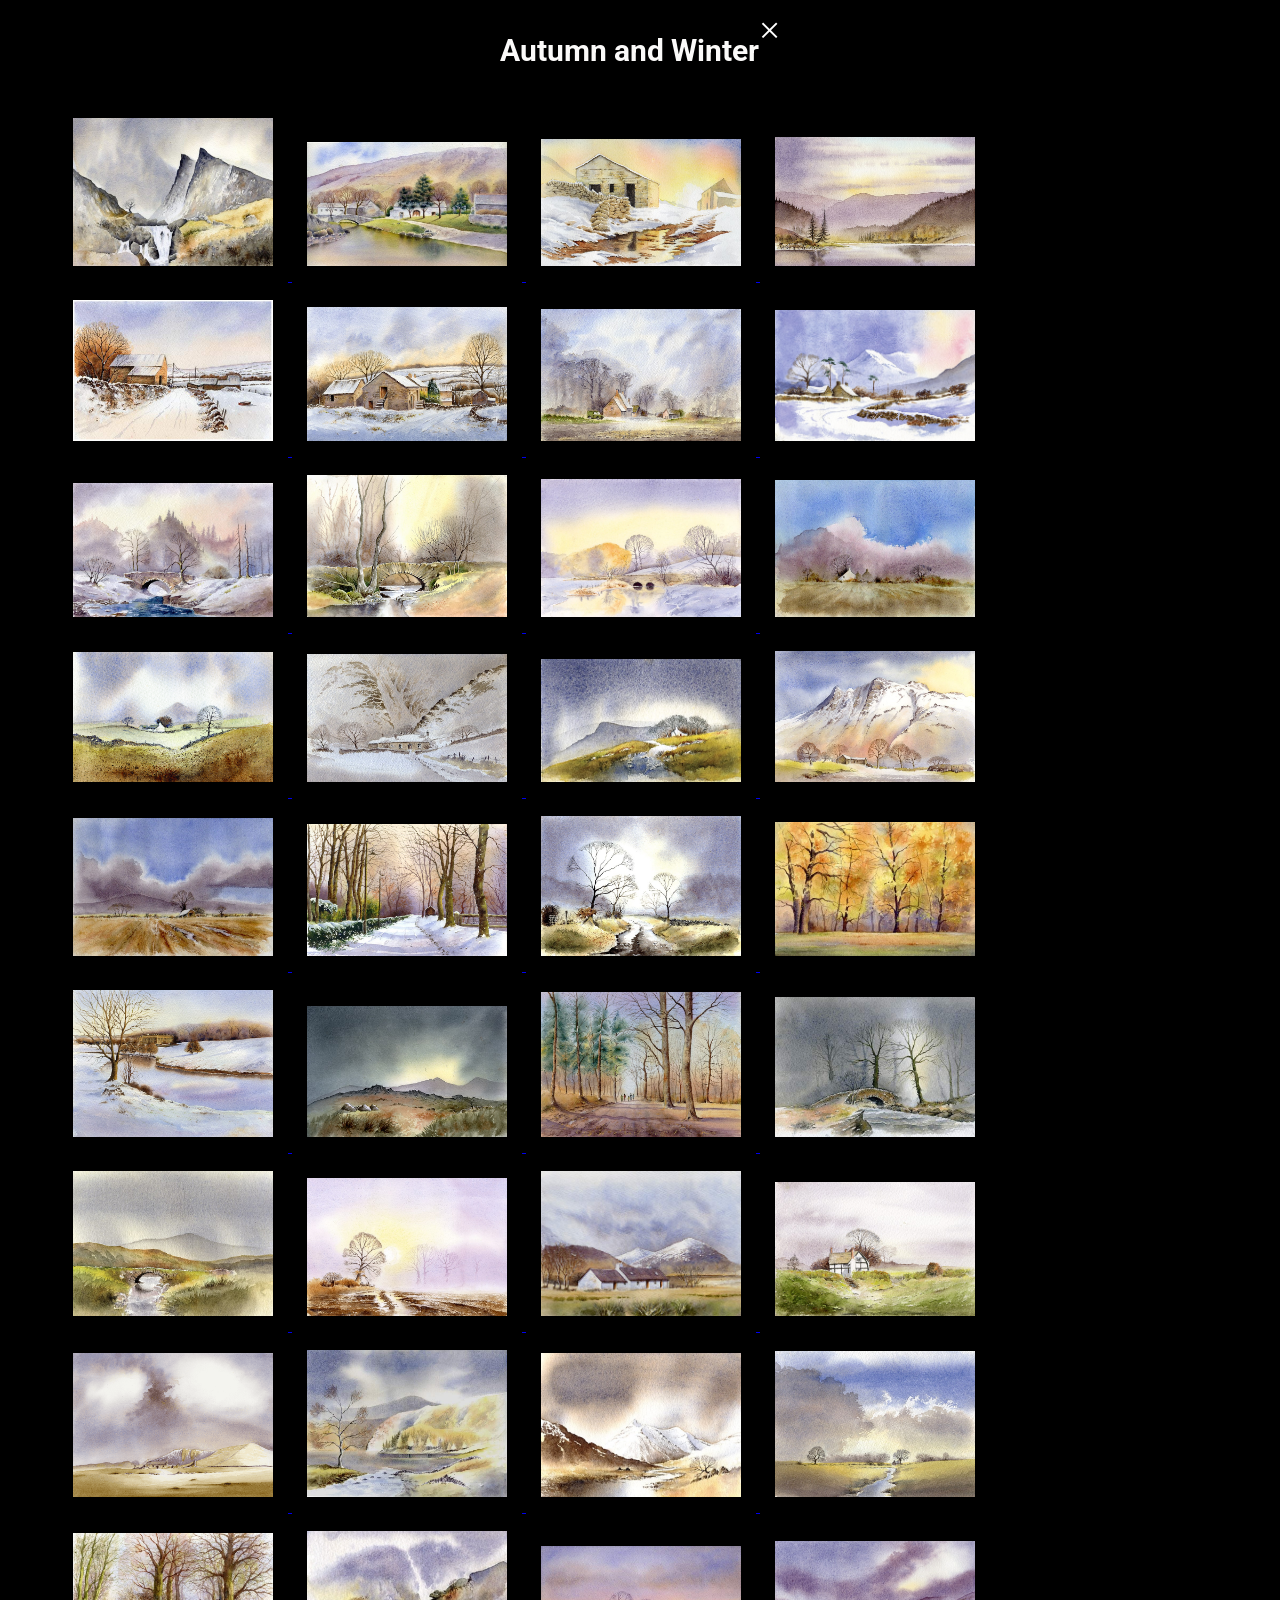
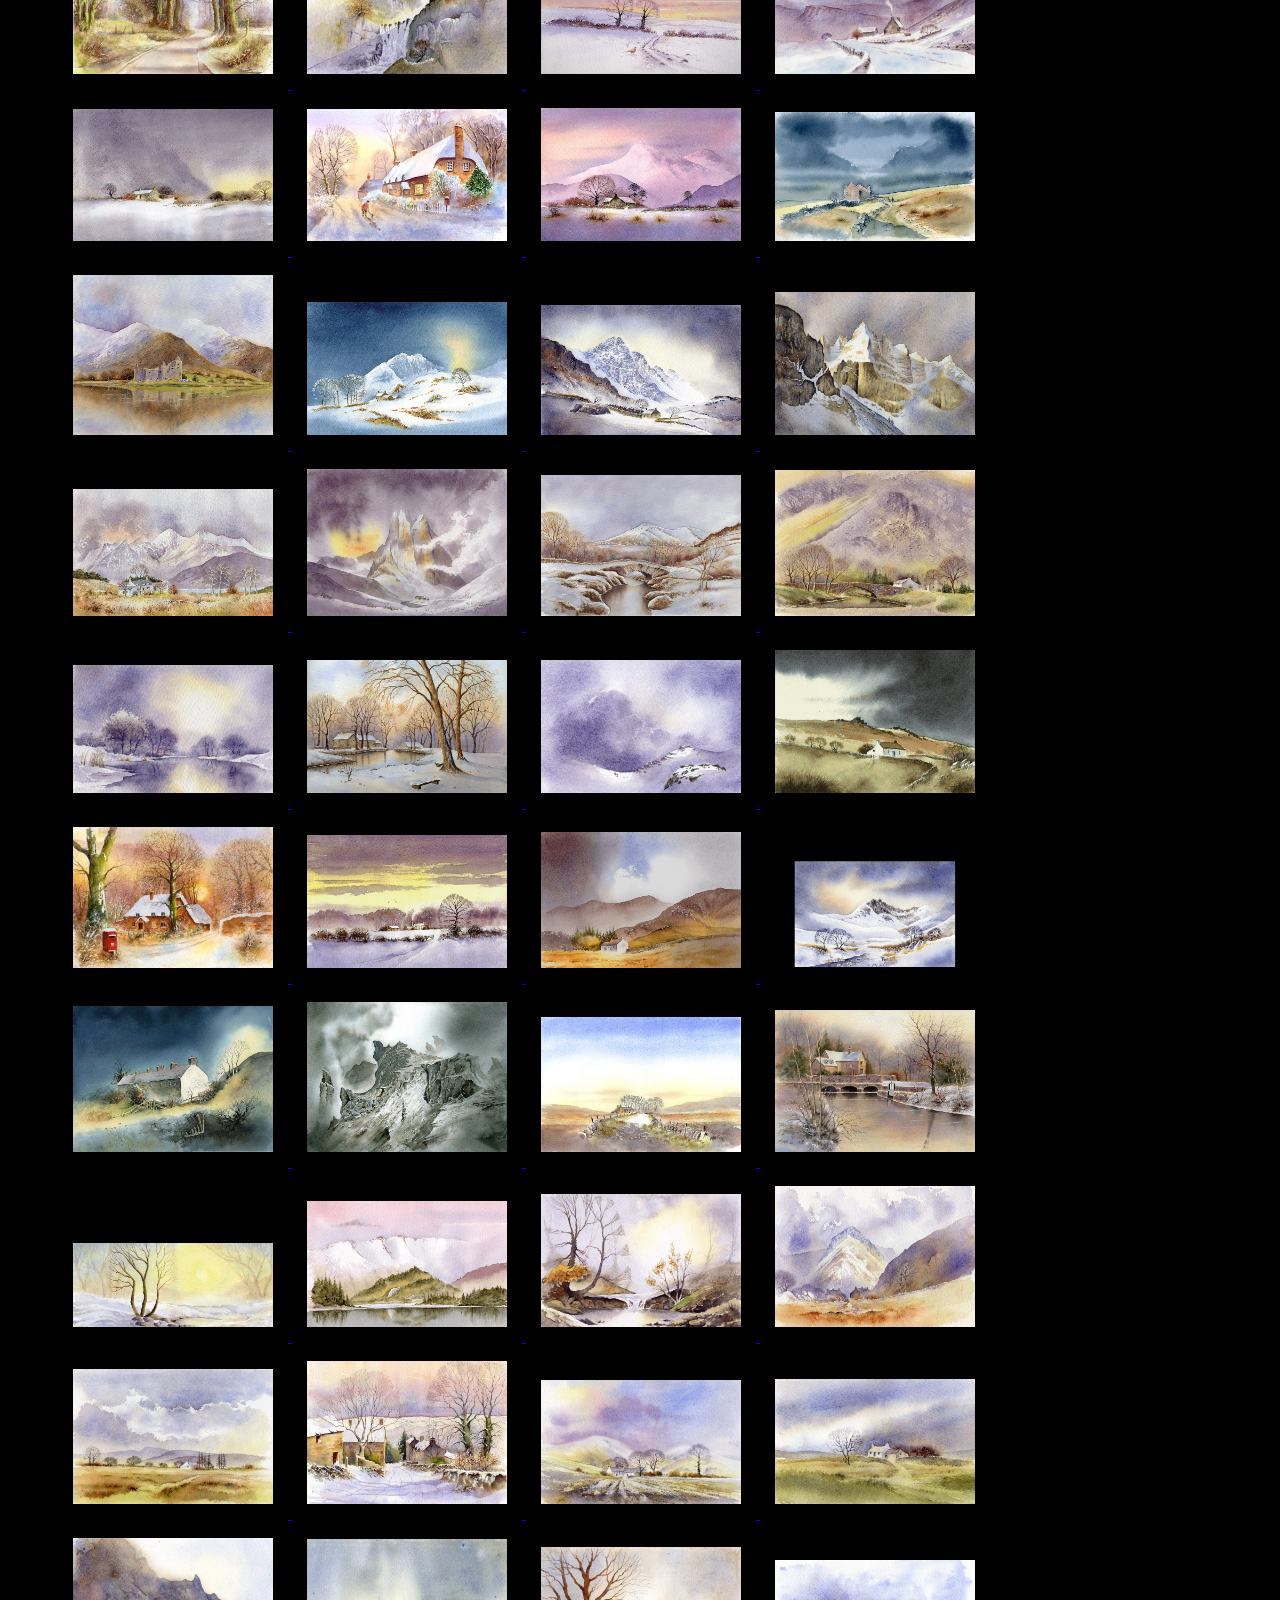
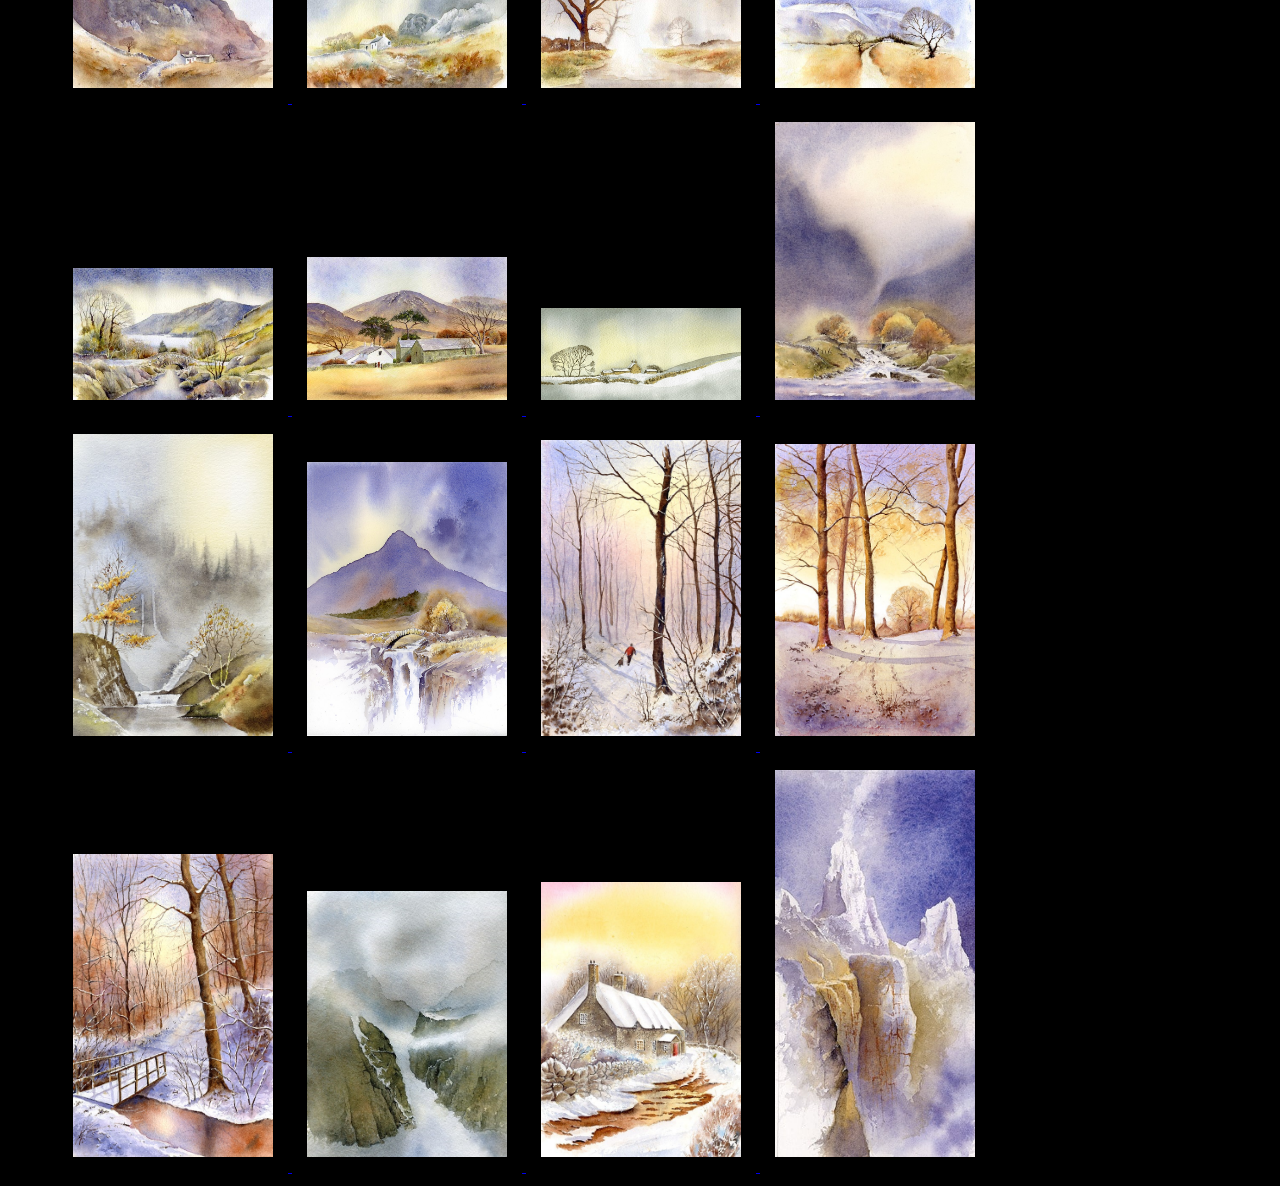
<file: galleries/index2.html>
<!DOCTYPE html>
<html>

<head>
  <meta name="viewport" content="width=device-width, initial-scale=1.0" />
  <title>LightBox</title>
  <link rel="stylesheet" href="css/style2.css" />
  <link rel="stylesheet" href="css/lightbox.min.css" />
  <link rel="preconnect" href="https://fonts.googleapis.com">
  <link rel="preconnect" href="https://fonts.gstatic.com" crossorigin>
  <link href="https://fonts.googleapis.com/css2?family=Roboto:ital,wght@1,100&display=swap" rel="stylesheet">
</head>

<body>
  <nav>
    <h1>Autumn and Winter </h1>
    <a href="../index.html" class="popup__close--white">&times;</a>
  </nav>




  <div class="container">
    <div class="gallery">
      <a href="images/1biga.jpg" data-lightbox="models">
        <img src="images/1biga.jpg" />
      </a>
      <a href="images/2biga.jpg" data-lightbox="models">
        <img src="images/2biga.jpg" />
      </a>
      <a href="images/3a.jpg" data-lightbox="models">
        <img src="images/3a.jpg" />
      </a>
      <a href="images/4a.jpg" data-lightbox="models">
        <img src="images/4a.jpg" />
      </a>
      <a href="images/5a.jpg" data-lightbox="models">
        <img src="images/5a.jpg" />
      </a>
      <a href="images/6a.jpg" data-lightbox="models">
        <img src="images/6a.jpg" />
      </a>
      <a href="images/7a.jpg" data-lightbox="models">
        <img src="images/7a.jpg" />
      </a>
      <a href="images/8biga.jpg" data-lightbox="models">
        <img src="images/8biga.jpg" />
      </a>
      <a href="images/9a.jpg" data-lightbox="models">
        <img src="images/9a.jpg" />
      </a>
      <a href="images/10a.jpg" data-lightbox="models">
        <img src="images/10a.jpg" />
      </a>
      <a href="images/11a.jpg" data-lightbox="models">
        <img src="images/11a.jpg" />
      </a>
      <a href="images/12a.jpg" data-lightbox="models">
        <img src="images/12a.jpg" />
      </a>
      <a href="images/13a.jpg" data-lightbox="models">
        <img src="images/13a.jpg" />
      </a>
      <a href="images/14a.jpg" data-lightbox="models">
        <img src="images/14a.jpg" />
      </a>
      <a href="images/15a.jpg" data-lightbox="models">
        <img src="images/15a.jpg" />
      </a>
      <a href="images/16a.jpg" data-lightbox="models">
        <img src="images/16a.jpg" />
      </a>
      <a href="images/17a.jpg" data-lightbox="models">
        <img src="images/17a.jpg" />
      </a>
      <a href="images/18a.jpg" data-lightbox="models">
        <img src="images/18a.jpg" />
      </a>
      <a href="images/19a.jpg" data-lightbox="models">
        <img src="images/19a.jpg" />
      </a>
      <a href="images/20a.jpg" data-lightbox="models">
        <img src="images/20a.jpg" />
      </a>
      <a href="images/21a.jpg" data-lightbox="models">
        <img src="images/21a.jpg" />
      </a>
      <a href="images/22a.jpg" data-lightbox="models">
        <img src="images/22a.jpg" />
      </a>
      <a href="images/23a.jpg" data-lightbox="models">
        <img src="images/23a.jpg" />
      </a>
      <a href="images/24a.jpg" data-lightbox="models">
        <img src="images/24a.jpg" />
      </a>
      <a href="images/25a.jpg" data-lightbox="models">
        <img src="images/25a.jpg" />
      </a>
      <!-- <a href="images/26a.jpg" data-lightbox="models">
        <img src="images/26a.jpg" />
      </a>
      <a href="images/27a.jpg" data-lightbox="models">
        <img src="images/27a.jpg" />
      </a> -->
      <a href="images/28a.jpg" data-lightbox="models">
        <img src="images/28a.jpg" />
      </a>
      <a href="images/29a.jpg" data-lightbox="models">
        <img src="images/29a.jpg" />
      </a>
      <!-- <a href="images/30a.jpg" data-lightbox="models">
        <img src="images/30a.jpg" />
      </a> -->
      <a href="images/31a.jpg" data-lightbox="models">
        <img src="images/31a.jpg" />
      </a>
      <a href="images/32a.png" data-lightbox="models">
        <img src="images/32a.png" />
      </a>
      <a href="images/33a.jpg" data-lightbox="models">
        <img src="images/33a.jpg" />
      </a>
      <a href="images/34a.jpg" data-lightbox="models">
        <img src="images/34a.jpg" />
      </a>
      <a href="images/35a.jpg" data-lightbox="models">
        <img src="images/35a.jpg" />
      </a>
      <a href="images/36a.jpg" data-lightbox="models">
        <img src="images/36a.jpg" />
      </a>
      <a href="images/37au.jpg" data-lightbox="models">
        <img src="images/37au.jpg" />
      </a>
      <!-- <a href="images/38a.jpg" data-lightbox="models">
        <img src="images/38a.jpg" />
      </a> -->
      <a href="images/39a.jpg" data-lightbox="models">
        <img src="images/39a.jpg" />
      </a>
      <a href="images/40a.jpg" data-lightbox="models">
        <img src="images/40a.jpg" />
      </a>
      <a href="images/41a.jpg" data-lightbox="models">
        <img src="images/41a.jpg" />
      </a>
      <a href="images/42a.jpg" data-lightbox="models">
        <img src="images/42a.jpg" />
      </a>
      <a href="images/43a.jpg" data-lightbox="models">
        <img src="images/43a.jpg" />
      </a>
      <a href="images/44a.jpg" data-lightbox="models">
        <img src="images/44a.jpg" />
      </a>
      <a href="images/45a.jpg" data-lightbox="models">
        <img src="images/45a.jpg" />
      </a>
      <a href="images/46a.jpg" data-lightbox="models">
        <img src="images/46a.jpg" />
      </a>
      <a href="images/47a.jpg" data-lightbox="models">
        <img src="images/47a.jpg" />
      </a>
      <a href="images/48a.jpg" data-lightbox="models">
        <img src="images/48a.jpg" />
      </a>
      <!-- <a href="images/49a.jpg" data-lightbox="models">
        <img src="images/49a.jpg" />
      </a> -->
      <a href="images/50a.jpg" data-lightbox="models">
        <img src="images/50a.jpg" />
      </a>
      <a href="images/51a.jpg" data-lightbox="models">
        <img src="images/51a.jpg" />
      </a>
      <a href="images/52a.jpg" data-lightbox="models">
        <img src="images/52a.jpg" />
      </a>
      <a href="images/53a.jpg" data-lightbox="models">
        <img src="images/53a.jpg" />
      </a>
      <a href="images/54a.jpg" data-lightbox="models">
        <img src="images/54a.jpg" />
      </a>
      <a href="images/55a.jpg" data-lightbox="models">
        <img src="images/55a.jpg" />
      </a>
      <a href="images/56a.jpg" data-lightbox="models">
        <img src="images/56a.jpg" />
      </a>
      <a href="images/57a.jpg" data-lightbox="models">
        <img src="images/57a.jpg" />
      </a>
      <a href="images/58a.jpg" data-lightbox="models">
        <img src="images/58a.jpg" />
      </a>
      <a href="images/59a.jpg" data-lightbox="models">
        <img src="images/59a.jpg" />
      </a>
      <a href="images/60a.jpg" data-lightbox="models">
        <img src="images/60a.jpg" />
      </a>
      <a href="images/61a.jpg" data-lightbox="models">
        <img src="images/61a.jpg" />
      </a>
      <a href="images/62a.jpg" data-lightbox="models">
        <img src="images/62a.jpg" />
      </a>
      <a href="images/63a.jpg" data-lightbox="models">
        <img src="images/63a.jpg" />
      </a>
      <a href="images/64a.jpg" data-lightbox="models">
        <img src="images/64a.jpg" />
      </a>
      <a href="images/65a.jpg" data-lightbox="models">
        <img src="images/65a.jpg" />
      </a>
      <a href="images/66a.jpg" data-lightbox="models">
        <img src="images/66a.jpg" />
      </a>
      <a href="images/67a.jpg" data-lightbox="models">
        <img src="images/67a.jpg" />
      </a>
      <a href="images/68a.jpg" data-lightbox="models">
        <img src="images/68a.jpg" />
      </a>
      <a href="images/69a.jpg" data-lightbox="models">
        <img src="images/69a.jpg" />
      </a>
      <a href="images/70a.jpg" data-lightbox="models">
        <img src="images/70a.jpg" />
      </a>
      <a href="images/71a.jpg" data-lightbox="models">
        <img src="images/71a.jpg" />
      </a>
      <a href="images/72a.jpg" data-lightbox="models">
        <img src="images/72a.jpg" />
      </a>
      <a href="images/73a.jpg" data-lightbox="models">
        <img src="images/73a.jpg" />
      </a>
      <a href="images/74a.jpg" data-lightbox="models">
        <img src="images/74a.jpg" />
      </a>
      <a href="images/75a.jpg" data-lightbox="models">
        <img src="images/75a.jpg" />
      </a>
      <a href="images/76a.jpg" data-lightbox="models">
        <img src="images/76a.jpg" />
      </a>
      <a href="images/77a.jpg" data-lightbox="models">
        <img src="images/77a.jpg" />
      </a>
      <a href="images/78a.jpg" data-lightbox="models">
        <img src="images/78a.jpg" />
      </a>
      <a href="images/78.1a.jpg" data-lightbox="models">
        <img src="images/78.1a.jpg" />
      </a>
      <a href="images/79a.jpg" data-lightbox="models">
        <img src="images/79a.jpg" />
      </a>
      <!-- <a href="images/80a.jpg" data-lightbox="models">
        <img src="images/80a.jpg" />
      </a> -->
      <a href="images/81a.jpg" data-lightbox="models">
        <img src="images/81a.jpg" />
      </a>
      <a href="images/82a.jpg" data-lightbox="models">
        <img src="images/82a.jpg" />
      </a>
      <a href="images/83a.jpg" data-lightbox="models">
        <img src="images/83a.jpg" />
      </a>
      <a href="images/84a.jpg" data-lightbox="models">
        <img src="images/84a.jpg" />
      </a>
      <a href="images/85a.jpg" data-lightbox="models">
        <img src="images/85a.jpg" />
      </a>
      <a href="images/86a.jpg" data-lightbox="models">
        <img src="images/86a.jpg" />
      </a>
      <a href="images/87a.jpg" data-lightbox="models">
        <img src="images/87a.jpg" />
      </a>
      <a href="images/88a.jpg" data-lightbox="models">
        <img src="images/88a.jpg" />
      </a>
      <a href="images/89a.jpg" data-lightbox="models">
        <img src="images/89a.jpg" />
      </a>
      <!-- <a href="images/90a.jpg" data-lightbox="models">
        <img src="images/90a.jpg" />
      </a> -->
      <!-- <a href="images/91a.jpg" data-lightbox="models">
        <img src="images/91a.jpg" />
      </a> -->

    </div>

    <script src="js/lightbox-plus-jquery.min.js"></script>
</body>

</html>
</file>
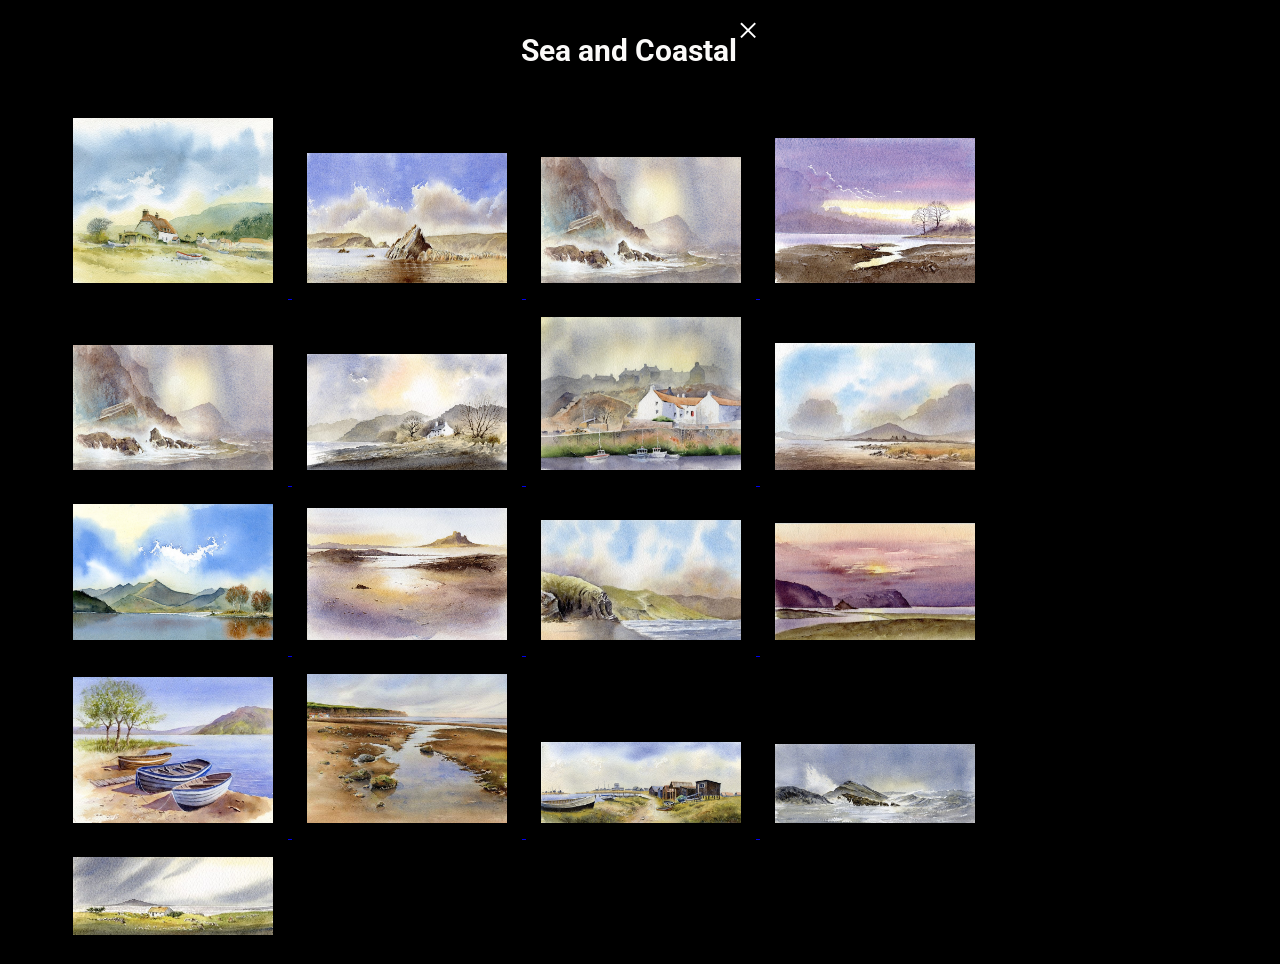
<file: galleries/index3.html>
<!DOCTYPE html>
<html>

<head>
  <meta name="viewport" content="width=device-width, initial-scale=1.0" />
  <title>LightBox</title>
  <link rel="stylesheet" href="css/style2.css" />
  <link rel="stylesheet" href="css/lightbox.min.css" />
  <link rel="preconnect" href="https://fonts.googleapis.com">
  <link rel="preconnect" href="https://fonts.gstatic.com" crossorigin>
  <link href="https://fonts.googleapis.com/css2?family=Roboto:ital,wght@1,100&display=swap" rel="stylesheet">

<body>
  <nav>
    <h1>Sea and Coastal </h1>
    <a href="../index.html" class="popup__close--white">&times;</a>
  </nav>




  <div class="container">
    <div class="gallery">
      <a href="images/sea/1c.jpg" data-lightbox="models">
        <img src="images/sea/1c.jpg" />
      </a>
      <a href="images/sea/2c.jpg" data-lightbox="models">
        <img src="images/sea/2c.jpg" />
      </a>
      <a href="images/sea/3c.jpg" data-lightbox="models">
        <img src="images/sea/3c.jpg" />
      </a>
      <a href="images/sea/5c.jpg" data-lightbox="models">
        <img src="images/sea/5c.jpg" />
      </a>
      <a href="images/sea/6c.jpg" data-lightbox="models">
        <img src="images/sea/6c.jpg" />
      </a>
      <a href="images/sea/7c.jpg" data-lightbox="models">
        <img src="images/sea/7c.jpg" />
      </a>
      <a href="images/sea/8c.jpg" data-lightbox="models">
        <img src="images/sea/8c.jpg" />
      </a>
      <a href="images/sea/9c.jpg" data-lightbox="models">
        <img src="images/sea/9c.jpg" />
      </a>
      <a href="images/sea/10c.jpg" data-lightbox="models">
        <img src="images/sea/10c.jpg" />
      </a>
      <a href="images/sea/11c.jpg" data-lightbox="models">
        <img src="images/sea/11c.jpg" />
      </a>
      <a href="images/sea/12c.jpg" data-lightbox="models">
        <img src="images/sea/12c.jpg" />
      </a>
      <a href="images/sea/13c.jpg" data-lightbox="models">
        <img src="images/sea/13c.jpg" />
      </a>

      <a href="images/sea/16c.jpg" data-lightbox="models">
        <img src="images/sea/16c.jpg" />
      </a>
      <a href="images/sea/17c.jpg" data-lightbox="models">
        <img src="images/sea/17c.jpg" />
      </a>
      <a href="images/sea/51c.jpg" data-lightbox="models">
        <img src="images/sea/51c.jpg" />
      </a>
      <!-- <a href="images/sea/1a.jpg" data-lightbox="models">
        <img src="images/sea/1a.jpg" />
      </a> -->
      <a href="images/sea/50c.jpg" data-lightbox="models">
        <img src="images/sea/50c.jpg" />
      </a>
      <a href="images/sea/80a.jpg" data-lightbox="models">
        <img src="images/sea/80a.jpg" />
      </a>
      <!-- <a href="images/13a.jpg" data-lightbox="models">
        <img src="images/13a.jpg" />
      </a>
      <a href="images/14a.jpg" data-lightbox="models">
        <img src="images/14a.jpg" />
      </a>
      <a href="images/15a.jpg" data-lightbox="models">
        <img src="images/15a.jpg" />
      </a>
      <a href="images/16a.jpg" data-lightbox="models">
        <img src="images/16a.jpg" />
      </a>
      <a href="images/17a.jpg" data-lightbox="models">
        <img src="images/17a.jpg" />
      </a>
      <a href="images/18a.jpg" data-lightbox="models">
        <img src="images/18a.jpg" />
      </a>
      <a href="images/19a.jpg" data-lightbox="models">
        <img src="images/19a.jpg" />
      </a>
      <a href="images/20a.png" data-lightbox="models">
        <img src="images/20a.png" />
      </a>
      <a href="images/21a.jpg" data-lightbox="models">
        <img src="images/21a.jpg" />
      </a>
      <a href="images/22a.jpg" data-lightbox="models">
        <img src="images/22a.jpg" />
      </a>
      <a href="images/23a.jpg" data-lightbox="models">
        <img src="images/23a.jpg" />
      </a>
      <a href="images/24a.jpg" data-lightbox="models">
        <img src="images/24a.jpg" />
      </a>
      <a href="images/25a.jpg" data-lightbox="models">
        <img src="images/25a.jpg" />
      </a>
      <a href="images/26a.jpg" data-lightbox="models">
        <img src="images/26a.jpg" />
      </a>
      <a href="images/27a.jpg" data-lightbox="models">
        <img src="images/27a.jpg" />
      </a>
      <a href="images/28a.jpg" data-lightbox="models">
        <img src="images/28a.jpg" />
      </a>
      <a href="images/29a.jpg" data-lightbox="models">
        <img src="images/29a.jpg" />
      </a>
      <a href="images/30a.jpg" data-lightbox="models">
        <img src="images/30a.jpg" />
      </a>
      <a href="images/31a.jpg" data-lightbox="models">
        <img src="images/31a.jpg" />
      </a>
      <a href="images/32a.png" data-lightbox="models">
        <img src="images/32a.png" />
      </a>
      <a href="images/33a.jpg" data-lightbox="models">
        <img src="images/33a.jpg" />
      </a>
      <a href="images/34a.jpg" data-lightbox="models">
        <img src="images/34a.jpg" />
      </a>
      <a href="images/35a.jpg" data-lightbox="models">
        <img src="images/35a.jpg" />
      </a>
      <a href="images/36a.jpg" data-lightbox="models">
        <img src="images/36a.jpg" />
      </a>
      <a href="images/37au.jpg" data-lightbox="models">
        <img src="images/37au.jpg" />
      </a>
      <a href="images/38a.jpg" data-lightbox="models">
        <img src="images/38a.jpg" />
      </a>
      <a href="images/39a.jpg" data-lightbox="models">
        <img src="images/39a.jpg" />
      </a>
      <a href="images/40a.jpg" data-lightbox="models">
        <img src="images/40a.jpg" />
      </a>
      <a href="images/41a.jpg" data-lightbox="models">
        <img src="images/41a.jpg" />
      </a>
      <a href="images/42a.jpg" data-lightbox="models">
        <img src="images/42a.jpg" />
      </a>
      <a href="images/43a.jpg" data-lightbox="models">
        <img src="images/43a.jpg" />
      </a>
      <a href="images/44a.jpg" data-lightbox="models">
        <img src="images/44a.jpg" />
      </a>
      <a href="images/45a.jpg" data-lightbox="models">
        <img src="images/45a.jpg" />
      </a> -->



    </div>
    <script src="js/lightbox-plus-jquery.min.js"></script>
</body>

</html>
</file>
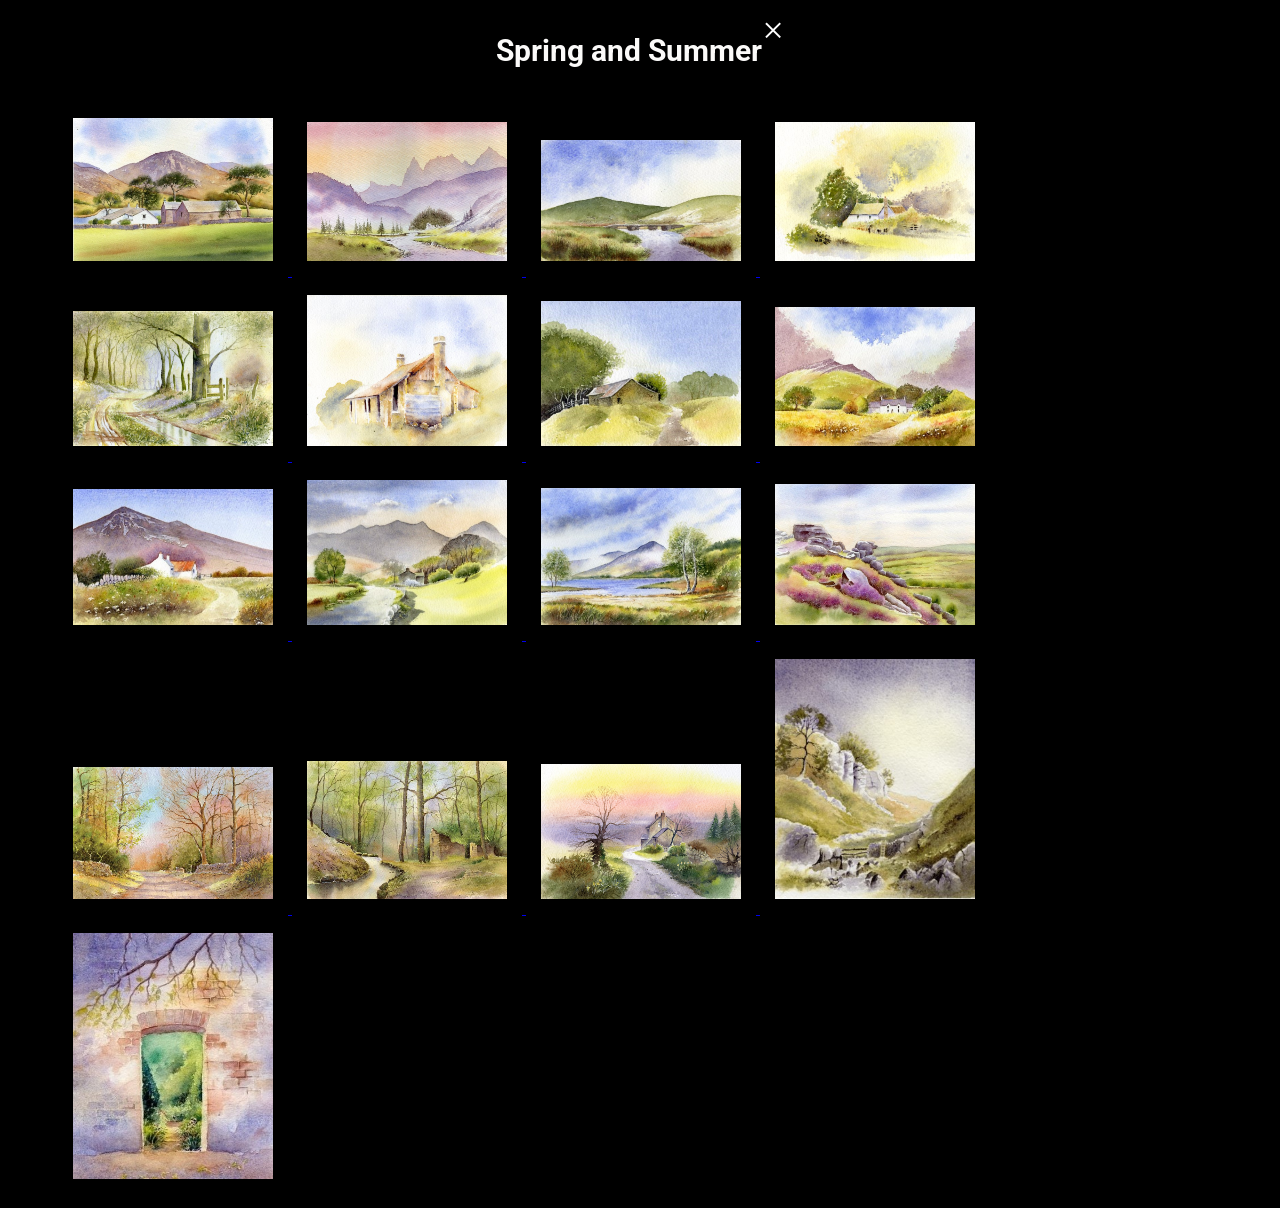
<file: galleries/index4.html>
<!DOCTYPE html>
<html>

<head>
    <meta name="viewport" content="width=device-width, initial-scale=1.0" />
    <title>LightBox</title>
    <link rel="stylesheet" href="css/style2.css" />
    <link rel="stylesheet" href="css/lightbox.min.css" />
    <link rel="preconnect" href="https://fonts.googleapis.com">
    <link rel="preconnect" href="https://fonts.gstatic.com" crossorigin>
    <link href="https://fonts.googleapis.com/css2?family=Roboto:ital,wght@1,100&display=swap" rel="stylesheet">

<body>
    <nav>
        <h1>Spring and Summer </h1>
        <a href="../index.html" class="popup__close--white">&times;</a>
    </nav>




    <div class="container">
        <div class="gallery">
            <a href="images/summer/1s.jpg" data-lightbox="models">
                <img src="images/summer/1s.jpg" />
            </a>
            <a href="images/summer/2s.jpg" data-lightbox="models">
                <img src="images/summer/2s.jpg" />
            </a>
            <a href="images/summer/3s.jpg" data-lightbox="models">
                <img src="images/summer/3s.jpg" />
            </a>
            <a href="images/summer/4s.jpg" data-lightbox="models">
                <img src="images/summer/4s.jpg" />
            </a>
            <a href="images/summer/5s.jpg" data-lightbox="models">
                <img src="images/summer/5s.jpg" />
            </a>
            <a href="images/summer/6s.jpg" data-lightbox="models">
                <img src="images/summer/6s.jpg" />
            </a>
            <a href="images/summer/7s.jpg" data-lightbox="models">
                <img src="images/summer/7s.jpg" />
            </a>
            <a href="images/summer/8s.jpg" data-lightbox="models">
                <img src="images/summer/8s.jpg" />
            </a>
            <a href="images/summer/9s.jpg" data-lightbox="models">
                <img src="images/summer/9s.jpg" />
            <a/>    
            <a href="images/summer/11s.jpg" data-lightbox="models">
                <img src="images/summer/11s.jpg" />
            </a>
            <a href="images/summer/12s.jpg" data-lightbox="models">
                <img src="images/summer/12s.jpg" />
            </a>
            <a href="images/summer/10s.jpg" data-lightbox="models">
                <img src="images/summer/10s.jpg" />
            </a>
            <a href="images/summer/27a.jpg" data-lightbox="models">
                <img src="images/summer/27a.jpg" />
            </a>
            <a href="images/summer/30a.jpg" data-lightbox="models">
                <img src="images/summer/30a.jpg" />
            </a>
            <a href="images/summer/38a.jpg" data-lightbox="models">
                <img src="images/summer/38a.jpg" />
            </a>
            <a href="images/summer/81sx.jpg" data-lightbox="models">
                <img src="images/summer/81sx.jpg" />
            </a>
            <a href="images/summer/82sx.jpg" data-lightbox="models">
                <img src="images/summer/82sx.jpg" />
            </a>
            <!-- <a href="images/sea/11c.jpg" data-lightbox="models">
                <img src="images/Summer/11c.jpg" />
            </a>
            <a href="images/sea/12c.jpg" data-lightbox="models">
                <img src="images/Summer/12c.jpg" />
            </a>
            <a href="images/sea/13c.jpg" data-lightbox="models">
                <img src="images/Summer/13c.jpg" />
            </a>
            <a href="images/sea/14c.jpg" data-lightbox="models">
                <img src="images/Summer/14c.jpg" />
            </a>
            <a href="images/sea/15c.jpg" data-lightbox="models">
                <img src="images/Summer/15c.jpg" />
            </a>  -->
        </div>
        <script src="js/lightbox-plus-jquery.min.js"></script>
</body>

</html>
</file>
<file: galleries/css/style2.css>
body {
  background-color: #000000;
}

nav {
  display: flex;
  justify-content: center;
}

h1 {
  text-align: center;
  color: rgb(251, 250, 249);
  font-family: "Roboto", sans-serif;
  /*   
  font-family: "Water Brush", cursive; */
  font-size: calc(1.3rem + 0.75vw);
}

.gallery {
  margin: 10px 50px;
}

.gallery img {
  transition: 1s;
  padding: 15px;
  width: 200px;
}

.gallery img:hover {
  filter: grayscale(100%);
  transform: scale(1.1);
}

.popup__close--white:link,
.popup__close--white:visited {
  color: white;
  /* top: -4rem;
  right: 1rem; */
  font-size: calc(1.2rem + 1.5vw);
  text-decoration: none;
  /* line-height: 1; */
  /* justify-content: end; */
  /* display: inline-block; */
}

/* .popup__close:link,
.popup__close:visited {
  color: #777;
  position: absolute;
  top: 2rem;
  right: 1rem;
  font-size: 4rem;
  text-decoration: none;
  display: inline-block;
  transition: all 0.2s;
  line-height: 1;
} */
</file>
